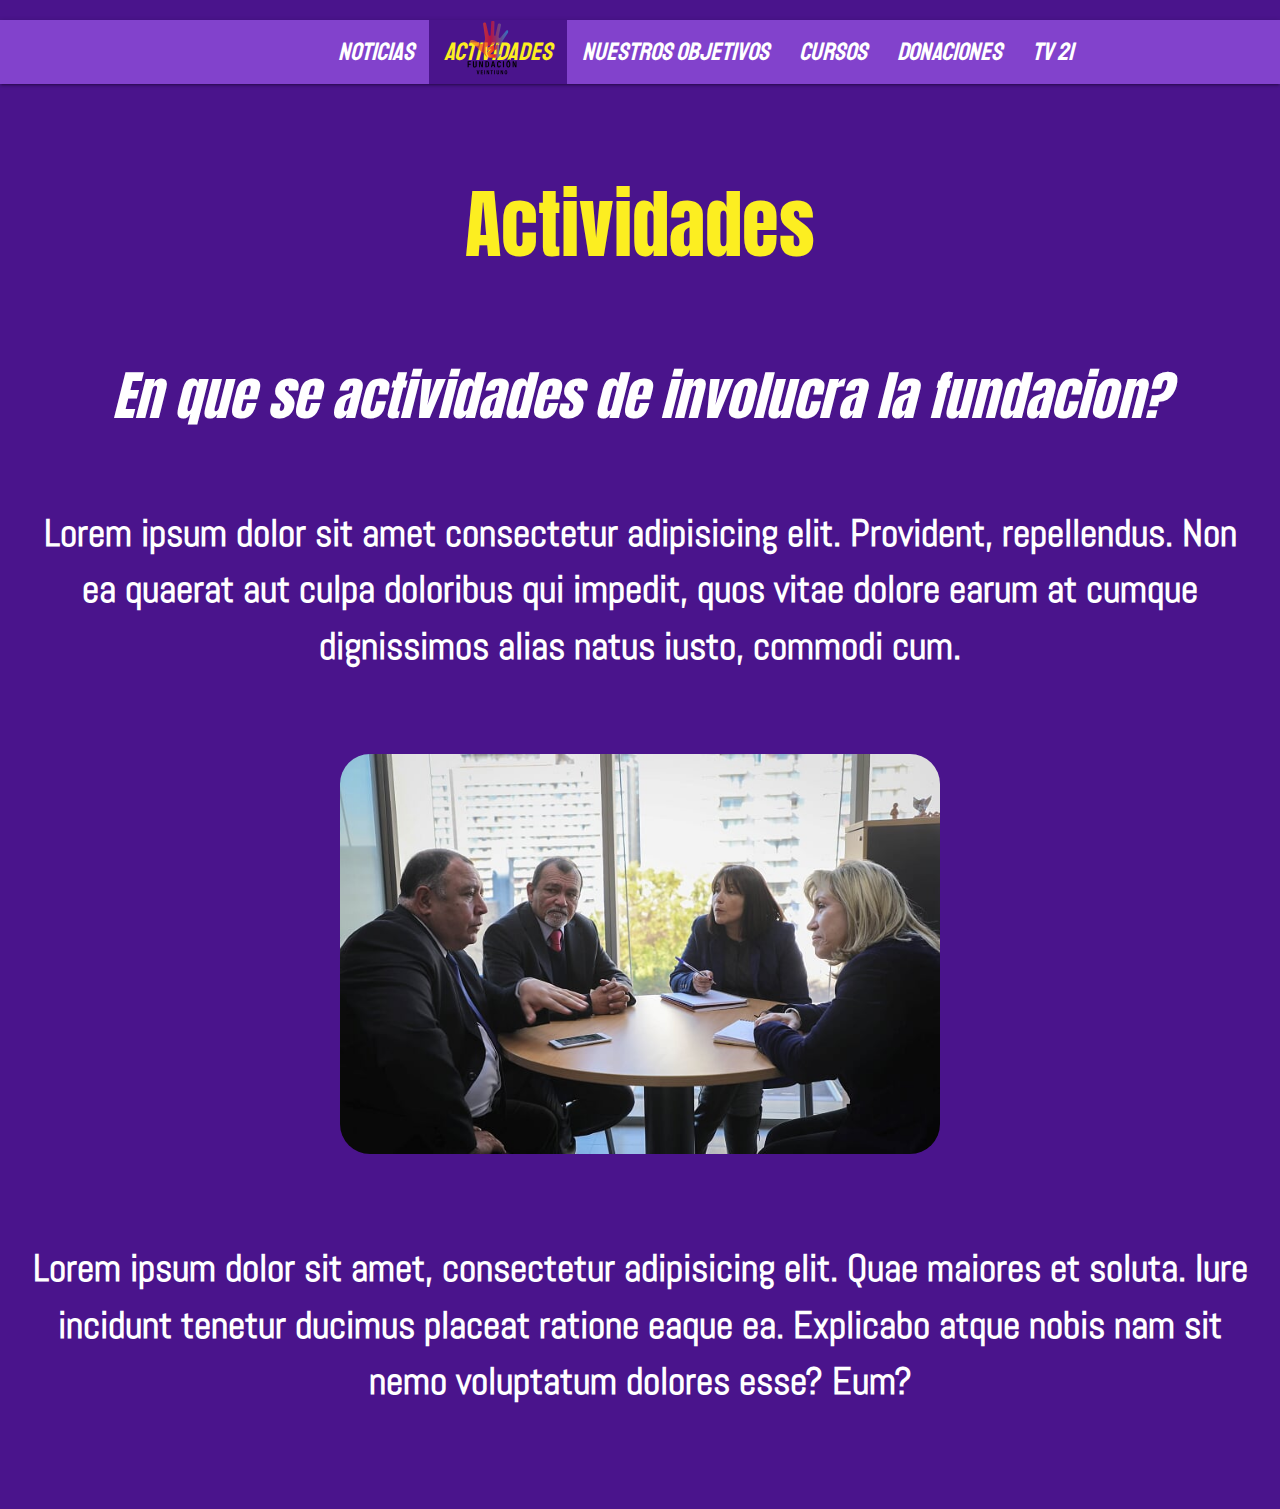
<file: actividades.html>
<!DOCTYPE html>
<html lang="en">
<head>
    <title>Actividades</title>
    <meta name="title" content="Fundación Veintiuno">
    <meta name="description" content="Seccion XXXXX de Fundacion Veintiuno">
    <meta name="keywords" content="Fundación Veintiuno, fundación, veintiuno, fundacion, Rancagua, rancagua, rengo, Rengo, Graneros, graneros, Chile, chile. Noticias, noticias, entrevistas, Entrevistas. Adulto mayor, adulto mayor, abuelos, Abuelos">
    <meta name="robots" content="index, follow">
    <meta http-equiv="Content-Type" content="text/html; charset=utf-8">
    <meta http-equiv="cache-control" content="public, max-age:1800"/>
     <meta name="language" content="Spanish">
     <meta name="author" content="Axel Villablanca">
     <meta name="viewport" content="width=device-width, initial-scale=1.0">


     <link rel="stylesheet" href="CSS/template.css">

     <link rel="shortcut icon" href="IMAGENES/SVG/LOGOTIPO_NUEVO_BLANCO.svg" />

     <link href="https://fonts.googleapis.com/icon?family=Material+Icons" rel="stylesheet">
     <link rel="stylesheet" href="https://cdnjs.cloudflare.com/ajax/libs/materialize/1.0.0/css/materialize.min.css">
</head>

<body>

    <nav class="nav-wrapper" id="colorNav">
        <div class="container">
          <a href="#" class="brand-logo"><img src="IMAGENES/SVG/LOGO1.svg" id="logoNav" alt="logoFundacion"> </a>
          <!--el data target hace que se ejecute en el logo, el sidenav-trigger hace que desaparezca en pantallas grandes, para hacer responsive, hay que hacer el <a> que esta abajo, mas ocultar el <ul>, despues crear otra ul con los enlaces -->
          <a href="#" data-target="menu-responsive" class="sidenav-trigger">
          <i class="material-icons" id="iconoMenu">menu</i>
          </a>
          
          <ul class="right hide-on-med-and-down" id="separador">
            <li><a href="noticias.html" class="fontNav">Noticias</a></li>
            <li><a href="actividades.html" class="fontNav activo">Actividades</a></li>
            <li><a href="objetivo.html" class="fontNav">Nuestros Objetivos</a></li>
            <li><a href="cursos.html" class="fontNav">Cursos</a></li>
            <li><a href="presset.html" class="fontNav">Donaciones</a></li>
            <li><a href="https://www.youtube.com/" class="fontNav">TV 21</a></li>
          </ul>
        </div>
    </nav>
  
    <ul class="sidenav" id="menu-responsive">
        <li><a href="noticias.html">Noticias</a></li>
        <li><a href="actividades.html">Actividades</a></li>
        <li><a href="objetivo.html">Nuestros Objetivos</a></li>
        <li><a href="cursos.html">Cursos</a></li>
        <li><a href="presset.html">Donaciones</a></li>
        <li><a href="https://www.youtube.com/">TV 21</a></li>
      </ul>
  



    <h1 class="center titulo-seccion">Actividades</h1>

    <div class="row center">
        <h2 class=" subT">En que se actividades de involucra la fundacion?</h2>
        <p class="intro">Lorem ipsum dolor sit amet consectetur adipisicing elit. Provident, repellendus. Non ea quaerat aut culpa doloribus qui impedit, quos vitae dolore earum at cumque dignissimos alias natus iusto, commodi cum.</p>

        <img src="IMAGENES/fotoP.jpg" alt="">

        <p class="intro">Lorem ipsum dolor sit amet, consectetur adipisicing elit. Quae maiores et soluta. Iure incidunt tenetur ducimus placeat ratione eaque ea. Explicabo atque nobis nam sit nemo voluptatum dolores esse? Eum?</p>
    </div>


    <script>
        document.addEventListener('DOMContentLoaded', function(){
            M.AutoInit();
    });
    </script>
  
  
      <script src="https://cdnjs.cloudflare.com/ajax/libs/materialize/1.0.0/js/materialize.min.js"></script>

</body>
</html>
</file>
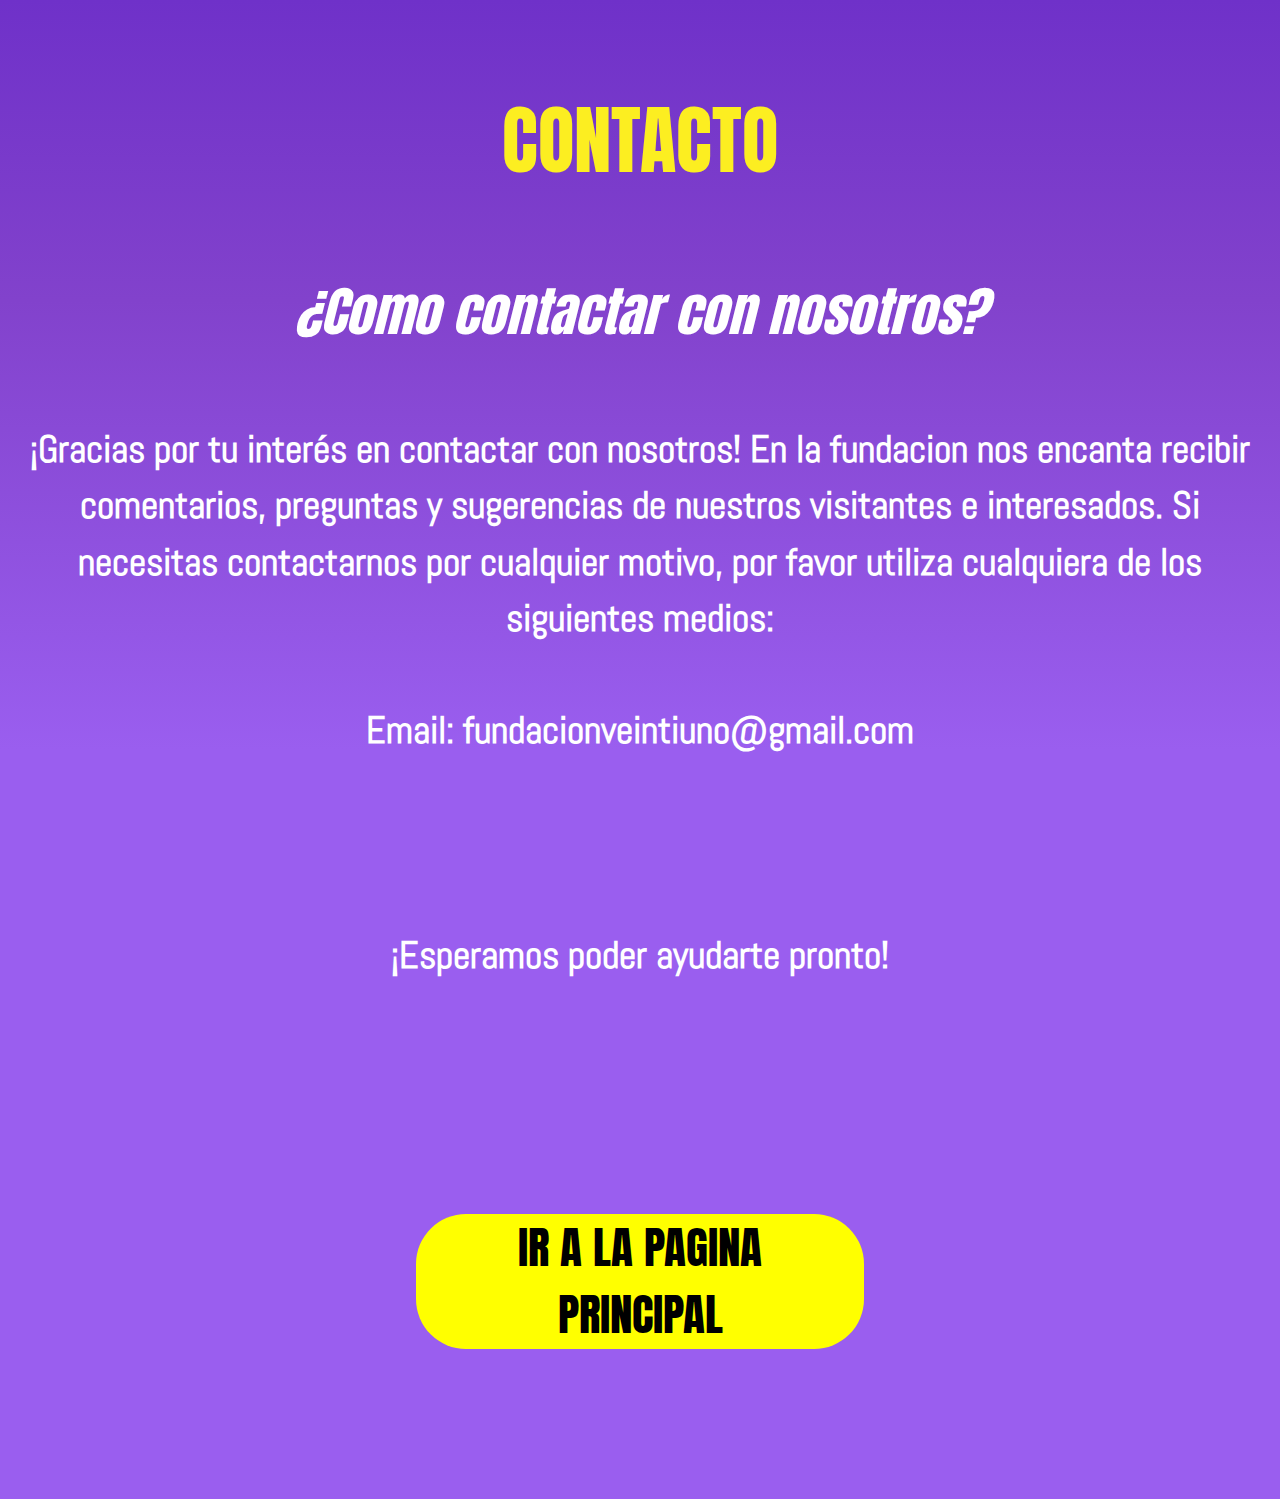
<file: contacto.html>
<!DOCTYPE html>
<html lang="es">
<head>
    <meta charset="UTF-8">
    <meta http-equiv="X-UA-Compatible" content="IE=edge">
    <meta name="viewport" content="width=device-width, initial-scale=1.0">

    <link rel="stylesheet" href="CSS/template.css">
    <link rel="stylesheet" href="CSS/politicas.css">

    <link rel="shortcut icon" href="IMAGENES/SVG/LOGOTIPO_NUEVO_BLANCO.svg" />

    <link href="https://fonts.googleapis.com/icon?family=Material+Icons" rel="stylesheet">
    <link rel="stylesheet" href="https://cdnjs.cloudflare.com/ajax/libs/materialize/1.0.0/css/materialize.min.css">
    <title>Contacto</title>
</head>
<body>
    <h1 class="center titulo-seccion">CONTACTO</h1>

    <div class="row center">
        <h2 class=" subT">¿Como contactar con nosotros?</h2>
        <p class="intro">¡Gracias por tu interés en contactar con nosotros! En la fundacion nos encanta recibir comentarios, preguntas y sugerencias de nuestros visitantes e interesados. Si necesitas contactarnos por cualquier motivo, por favor utiliza cualquiera de los siguientes medios:

            <br> <br>
            Email: fundacionveintiuno@gmail.com <br> <br>
             <br>  <br>

            ¡Esperamos poder ayudarte pronto!</p>

       
   </div>


   <center>
    <a href="https://fundacionveintiuno.org/" target="_blank"> <div class="boton">
         <p class="botonS">IR A LA PAGINA PRINCIPAL</p>
     </div></a>
 </center>

</body>
</html>
</file>
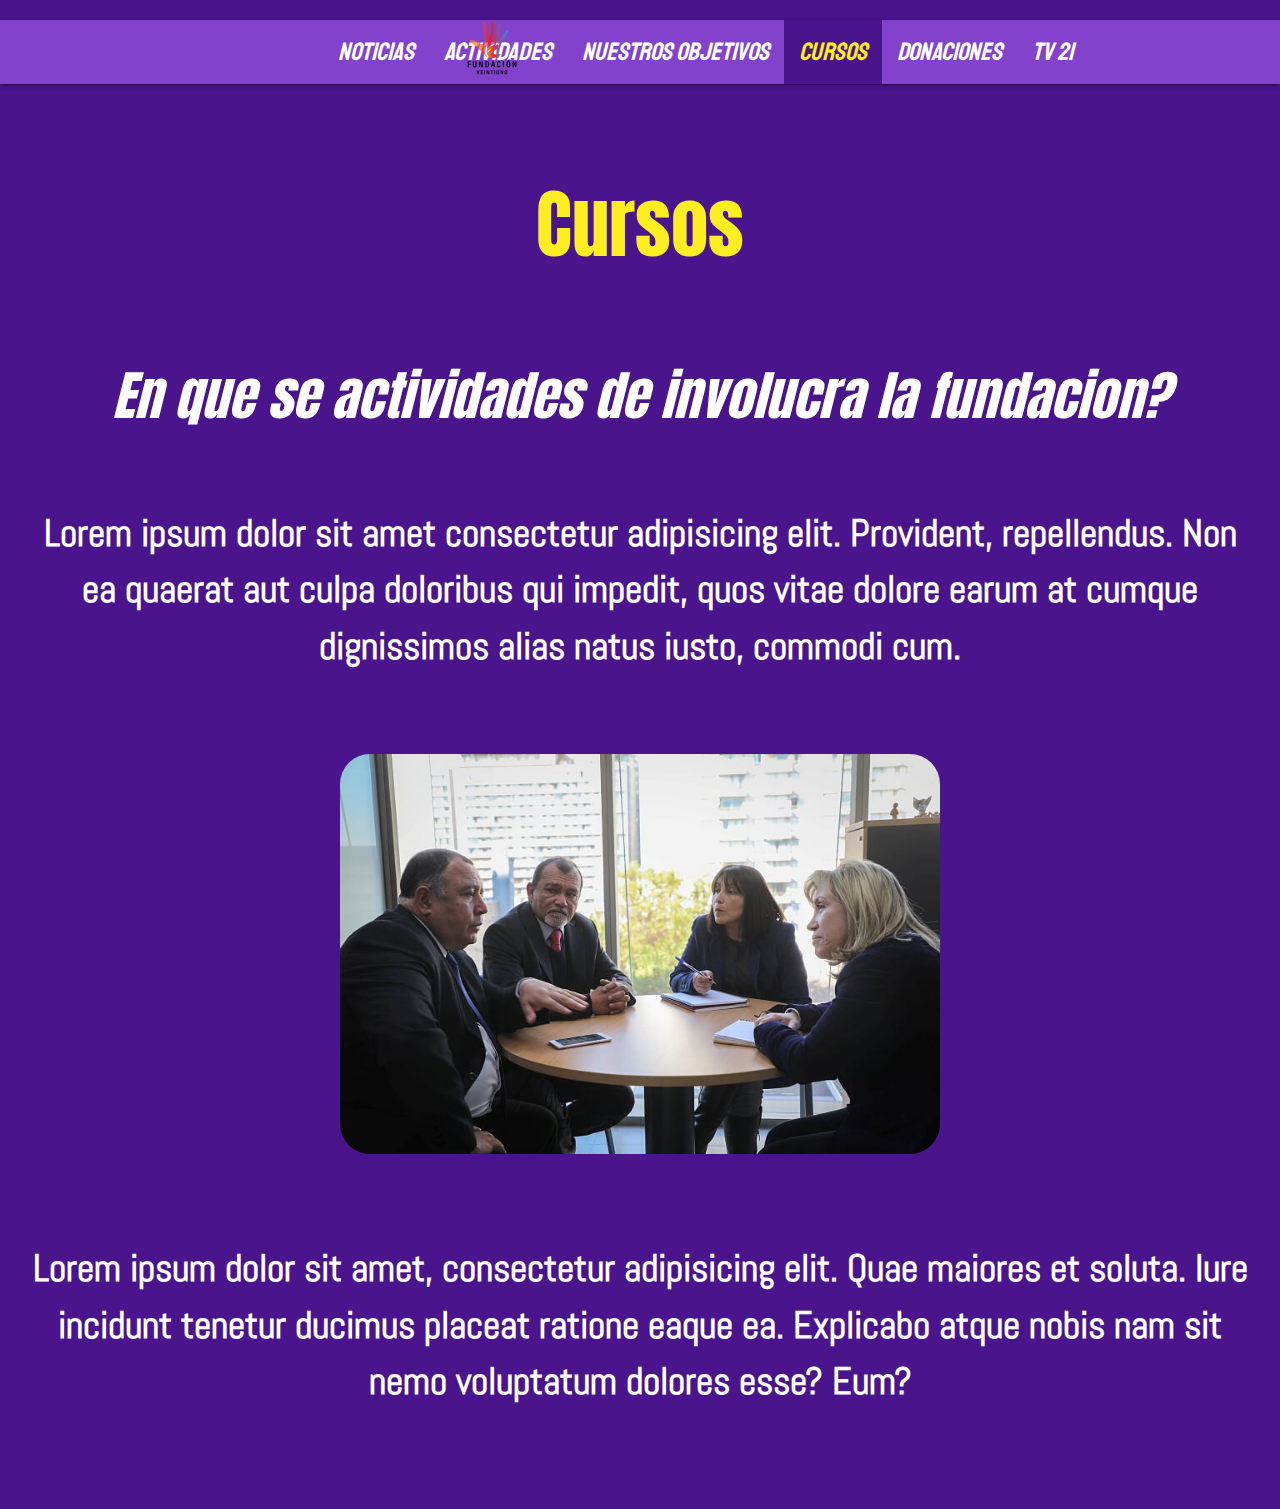
<file: cursos.html>
<!DOCTYPE html>
<html lang="en">
<head>
    <title>Cursos</title>
    <meta name="title" content="Fundación Veintiuno">
    <meta name="description" content="Seccion XXXXX de Fundacion Veintiuno">
    <meta name="keywords" content="Fundación Veintiuno, fundación, veintiuno, fundacion, Rancagua, rancagua, rengo, Rengo, Graneros, graneros, Chile, chile. Noticias, noticias, entrevistas, Entrevistas. Adulto mayor, adulto mayor, abuelos, Abuelos">
    <meta name="robots" content="index, follow">
    <meta http-equiv="Content-Type" content="text/html; charset=utf-8">
    <meta http-equiv="cache-control" content="public, max-age:1800"/>
     <meta name="language" content="Spanish">
     <meta name="author" content="Axel Villablanca">
     <meta name="viewport" content="width=device-width, initial-scale=1.0">


     <link rel="stylesheet" href="CSS/template.css">

     <link rel="shortcut icon" href="IMAGENES/SVG/LOGOTIPO_NUEVO_BLANCO.svg" />

     <link href="https://fonts.googleapis.com/icon?family=Material+Icons" rel="stylesheet">
     <link rel="stylesheet" href="https://cdnjs.cloudflare.com/ajax/libs/materialize/1.0.0/css/materialize.min.css">
</head>

<body>

    <nav class="nav-wrapper" id="colorNav">
        <div class="container">
          <a href="#" class="brand-logo"><img src="IMAGENES/SVG/LOGO1.svg" id="logoNav" alt="logoFundacion"> </a>
          <!--el data target hace que se ejecute en el logo, el sidenav-trigger hace que desaparezca en pantallas grandes, para hacer responsive, hay que hacer el <a> que esta abajo, mas ocultar el <ul>, despues crear otra ul con los enlaces -->
          <a href="#" data-target="menu-responsive" class="sidenav-trigger">
          <i class="material-icons" id="iconoMenu">menu</i>
          </a>
          
          <ul class="right hide-on-med-and-down" id="separador">
            <li><a href="noticias.html" class="fontNav">Noticias</a></li>
            <li><a href="actividades.html" class="fontNav">Actividades</a></li>
            <li><a href="objetivo.html" class="fontNav">Nuestros Objetivos</a></li>
            <li><a href="cursos.html" class="fontNav activo">Cursos</a></li>
            <li><a href="presset.html" class="fontNav">Donaciones</a></li>
            <li><a href="https://www.youtube.com/" class="fontNav">TV 21</a></li>
          </ul>
        </div>
    </nav>
  
   
    <ul class="sidenav" id="menu-responsive">
        <li><a href="noticias.html">Noticias</a></li>
        <li><a href="actividades.html">Actividades</a></li>
        <li><a href="objetivo.html">Nuestros Objetivos</a></li>
        <li><a href="cursos.html">Cursos</a></li>
        <li><a href="presset.html">Donaciones</a></li>
        <li><a href="https://www.youtube.com/">TV 21</a></li>
      </ul>



    <h1 class="center titulo-seccion">Cursos</h1>

    <div class="row center">
        <h2 class=" subT">En que se actividades de involucra la fundacion?</h2>
        <p class="intro">Lorem ipsum dolor sit amet consectetur adipisicing elit. Provident, repellendus. Non ea quaerat aut culpa doloribus qui impedit, quos vitae dolore earum at cumque dignissimos alias natus iusto, commodi cum.</p>

        <img src="IMAGENES/fotoP.jpg" alt="">

        <p class="intro">Lorem ipsum dolor sit amet, consectetur adipisicing elit. Quae maiores et soluta. Iure incidunt tenetur ducimus placeat ratione eaque ea. Explicabo atque nobis nam sit nemo voluptatum dolores esse? Eum?</p>
    </div>


    <script>
        document.addEventListener('DOMContentLoaded', function(){
            M.AutoInit();
    });
    </script>
  
  
      <script src="https://cdnjs.cloudflare.com/ajax/libs/materialize/1.0.0/js/materialize.min.js"></script>

</body>
</html>
</file>
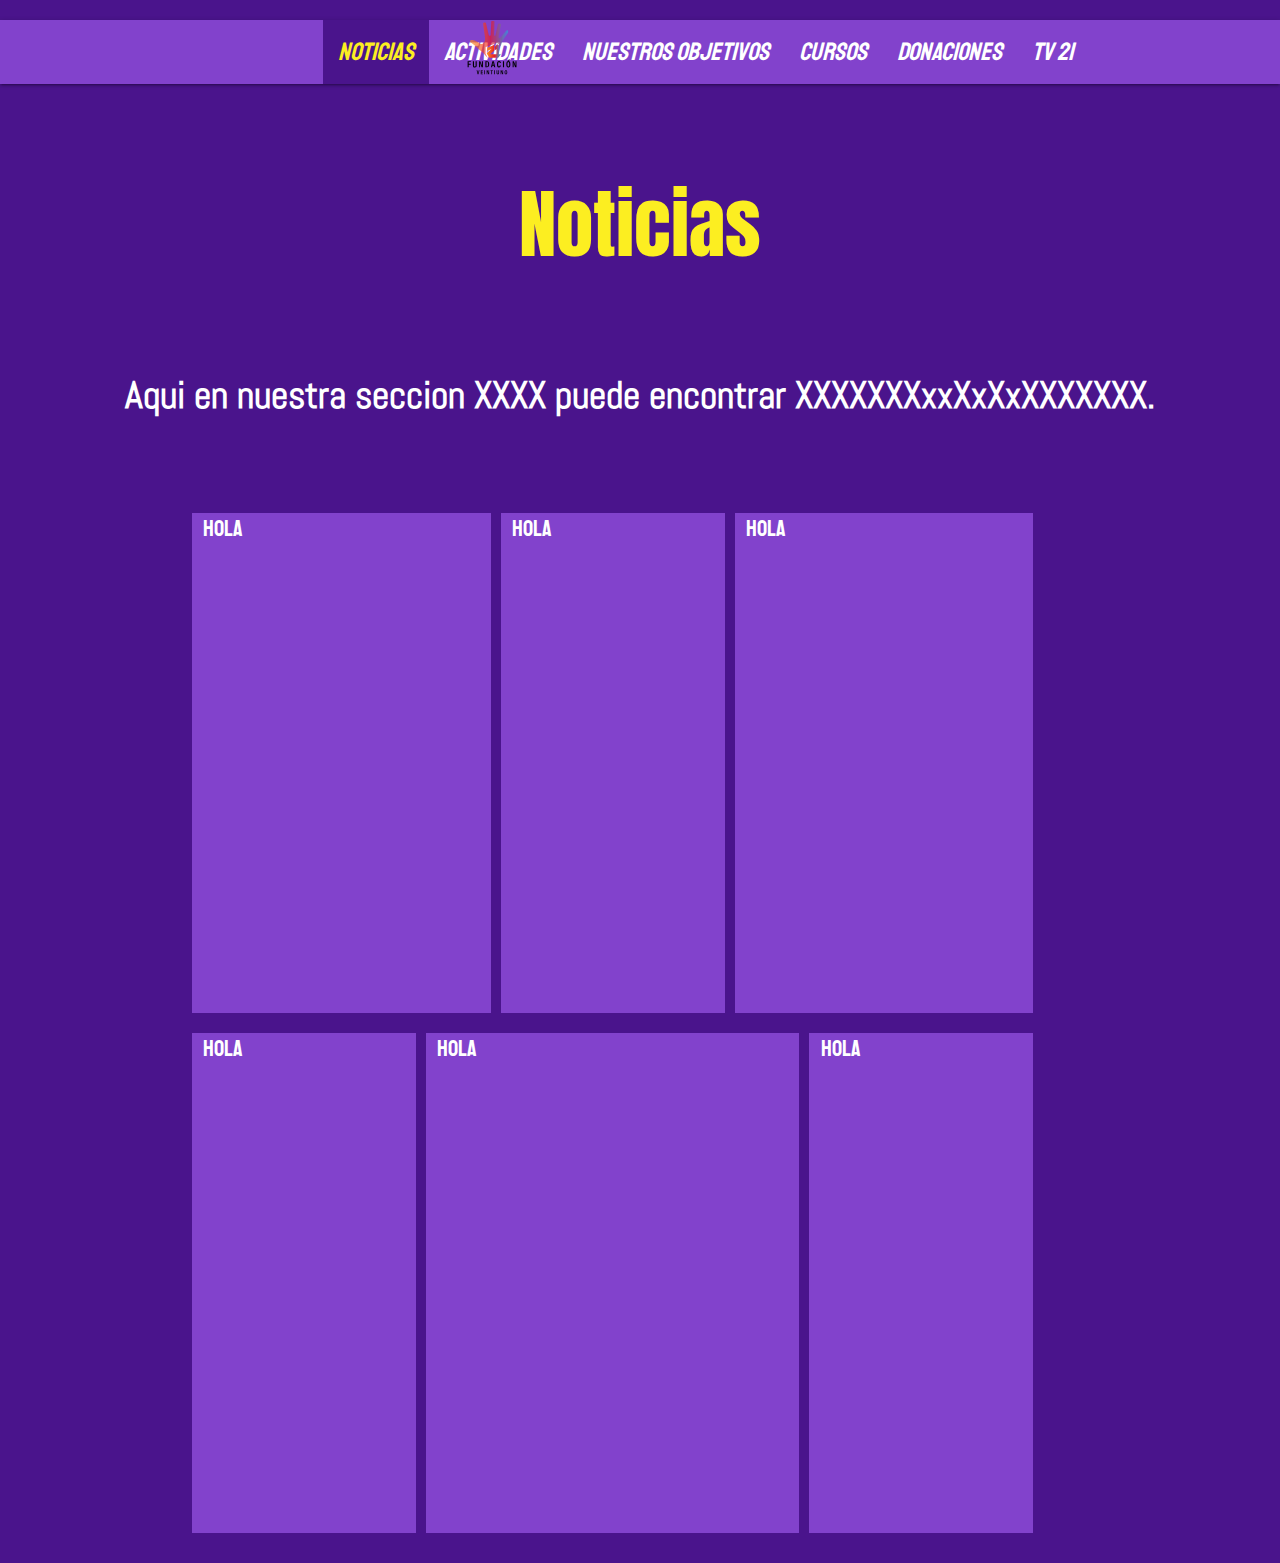
<file: noticias.html>
<!DOCTYPE html>
<html lang="es">
<head>
    <title>Noticias</title>
    <meta name="title" content="Fundación Veintiuno">
    <meta name="description" content="Seccion XXXXX de Fundacion Veintiuno">
    <meta name="keywords" content="Fundación Veintiuno, fundación, veintiuno, fundacion, Rancagua, rancagua, rengo, Rengo, Graneros, graneros, Chile, chile. Noticias, noticias, entrevistas, Entrevistas. Adulto mayor, adulto mayor, abuelos, Abuelos">
    <meta name="robots" content="index, follow">
    <meta http-equiv="Content-Type" content="text/html; charset=utf-8">
    <meta http-equiv="cache-control" content="public, max-age:1800"/>
     <meta name="language" content="Spanish">
     <meta name="author" content="Axel Villablanca">
     <meta name="viewport" content="width=device-width, initial-scale=1.0">


     <link rel="stylesheet" href="CSS/template.css">

     <link rel="shortcut icon" href="IMAGENES/SVG/LOGOTIPO_NUEVO_BLANCO.svg" />

     <link href="https://fonts.googleapis.com/icon?family=Material+Icons" rel="stylesheet">
     <link rel="stylesheet" href="https://cdnjs.cloudflare.com/ajax/libs/materialize/1.0.0/css/materialize.min.css">
    
</head>
<body>

    <nav class="nav-wrapper" id="colorNav">
        <div class="container">
          <a href="#" class="brand-logo"><img src="IMAGENES/SVG/LOGO1.svg" id="logoNav" alt="logoFundacion"> </a>
          <!--el data target hace que se ejecute en el logo, el sidenav-trigger hace que desaparezca en pantallas grandes, para hacer responsive, hay que hacer el <a> que esta abajo, mas ocultar el <ul>, despues crear otra ul con los enlaces -->
          <a href="#" data-target="menu-responsive" class="sidenav-trigger">
          <i class="material-icons" id="iconoMenu">menu</i>
          </a>
          
          <ul class="right hide-on-med-and-down" id="separador">
            <li><a href="noticias.html" class="fontNav activo">Noticias</a></li>
            <li><a href="actividades.html" class="fontNav">Actividades</a></li>
            <li><a href="objetivo.html" class="fontNav">Nuestros Objetivos</a></li>
            <li><a href="cursos.html" class="fontNav">Cursos</a></li>
            <li><a href="presset.html" class="fontNav">Donaciones</a></li>
            <li><a href="https://www.youtube.com/" class="fontNav">TV 21</a></li>
          </ul>
        </div>
    </nav>


    <ul class="sidenav" id="menu-responsive">
        <li><a href="noticias.html">Noticias</a></li>
        <li><a href="actividades.html">Actividades</a></li>
        <li><a href="objetivo.html">Nuestros Objetivos</a></li>
        <li><a href="cursos.html">Cursos</a></li>
        <li><a href="presset.html">Donaciones</a></li>
        <li><a href="https://www.youtube.com/">TV 21</a></li>
      </ul>


  
    <h1 class="center titulo-seccion">Noticias</h1>

    <div class="row">
        <div>

            <p class="center intro">Aqui en nuestra seccion XXXX puede encontrar XXXXXXXxxXxXxXXXXXXX.</p>

            
            <div class="container">
                <a class="panelSub" href=""><div class="col s12 m12 l4 seccion "> HOLA</div></a>
                <a class="panelSub" href=""><div class="col s12 m12 l3 seccion"> HOLA</div></a>
                <a class="panelSub" href=""><div class="col s12 m12 l4 seccion"> HOLA</div></a>
            </div>

            <div class="container">
                <a class="panelSub" href=""><div class="col s12 m12 l3 seccion "> HOLA</div></a>
                <a class="panelSub" href=""><div class="col s12 m12 l5 seccion"> HOLA</div></a>
                <a class="panelSub" href=""><div class="col s12 m12 l3 seccion"> HOLA</div></a>
                
            </div>
        </div>
    </div>

    <script>
        document.addEventListener('DOMContentLoaded', function(){
            M.AutoInit();
    });
    </script>
  
  
    <script src="https://cdnjs.cloudflare.com/ajax/libs/materialize/1.0.0/js/materialize.min.js"></script>
    
</body>
</html>
</file>
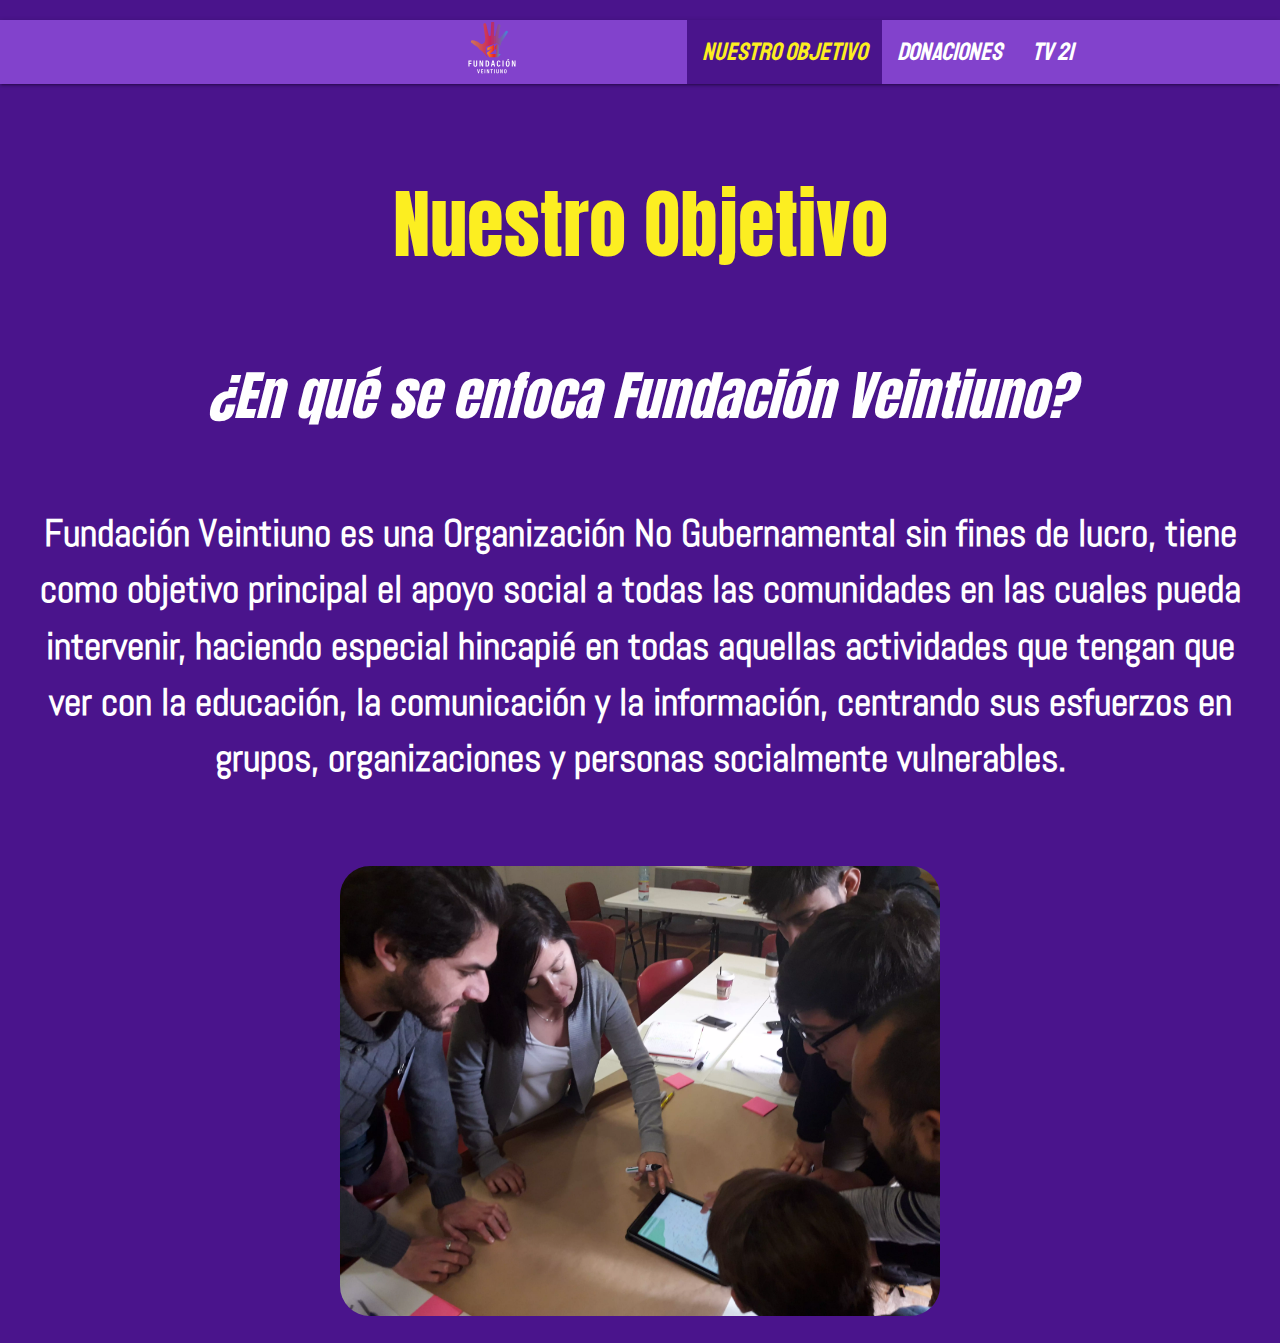
<file: objetivo.html>
<!DOCTYPE html>
<html lang="en">
<head>
    <title>Nuestro Objetivo</title>
    <meta name="title" content="Fundación Veintiuno">
    <meta name="description" content="Seccion XXXXX de Fundacion Veintiuno">
    <meta name="keywords" content="Fundación Veintiuno, fundación, veintiuno, fundacion, Rancagua, rancagua, rengo, Rengo, Graneros, graneros, Chile, chile. Noticias, noticias, entrevistas, Entrevistas. Adulto mayor, adulto mayor, abuelos, Abuelos">
    <meta name="robots" content="index, follow">
    <meta http-equiv="Content-Type" content="text/html; charset=utf-8">
    <meta http-equiv="cache-control" content="public, max-age:1800"/>
     <meta name="language" content="Spanish">
     <meta name="author" content="Axel Villablanca">
     <meta name="viewport" content="width=device-width, initial-scale=1.0">


     <link rel="stylesheet" href="CSS/template.css">

     <link rel="shortcut icon" href="IMAGENES/SVG/LOGOTIPO_NUEVO_BLANCO.svg" />

     <link href="https://fonts.googleapis.com/icon?family=Material+Icons" rel="stylesheet">
     <link rel="stylesheet" href="https://cdnjs.cloudflare.com/ajax/libs/materialize/1.0.0/css/materialize.min.css">
</head>

<body>

    <nav class="nav-wrapper" id="colorNav">
        <div class="container">
          <a href="index.html" class="brand-logo"><img src="IMAGENES/SVG/LOGOTIPO_NUEVO_BLANCO.svg" id="logoNav" alt="logoFundacion"> </a>
          <!--el data target hace que se ejecute en el logo, el sidenav-trigger hace que desaparezca en pantallas grandes, para hacer responsive, hay que hacer el <a> que esta abajo, mas ocultar el <ul>, despues crear otra ul con los enlaces -->
          <a href="#" data-target="menu-responsive" class="sidenav-trigger">
          <i class="material-icons" id="iconoMenu">menu</i>
          </a>
          
          <ul class="right hide-on-med-and-down" id="separador">

            <li><a href="objetivo.html" class="fontNav activo">Nuestro Objetivo</a></li>

            <li><a href="https://www.darcontarjeta.cl/portalpagodirecto/pages/institucion.jsf?idEstablecimiento=51176825" class="fontNav">Donaciones</a></li>
            <li><a href="https://www.youtube.com/channel/UCigb6am6NXWOnTFNuxap7Aw" class="fontNav">TV 21</a></li>
          </ul>
        </div>
    </nav>
  
    <ul class="sidenav" id="menu-responsive">
        <li><a href="objetivo.html">Nuestro Objetivo</a></li>
        <li><a href="https://www.darcontarjeta.cl/portalpagodirecto/pages/institucion.jsf?idEstablecimiento=51176825">Donaciones</a></li>
        <li><a href="https://www.youtube.com/channel/UCigb6am6NXWOnTFNuxap7Aw">TV 21</a></li>
      </ul>
  


    <h1 class="center titulo-seccion">Nuestro Objetivo</h1>

    <div class="row center">
        <h2 class=" subT">¿En qué se enfoca Fundación Veintiuno?</h2>
        <p class="intro">Fundación Veintiuno es una Organización No Gubernamental sin fines de lucro, tiene como objetivo principal el apoyo social a todas las comunidades en las cuales pueda intervenir, haciendo especial hincapié en todas aquellas actividades que tengan que ver con la educación, la comunicación y la información, centrando sus esfuerzos en grupos, organizaciones y personas socialmente vulnerables.</p>

        <img src="IMAGENES/noticiero/img1.webp" alt="">
   </div>


    <script>
        document.addEventListener('DOMContentLoaded', function(){
            M.AutoInit();
    });
    </script>
  
  
      <script src="https://cdnjs.cloudflare.com/ajax/libs/materialize/1.0.0/js/materialize.min.js"></script>

</body>
</html>
</file>
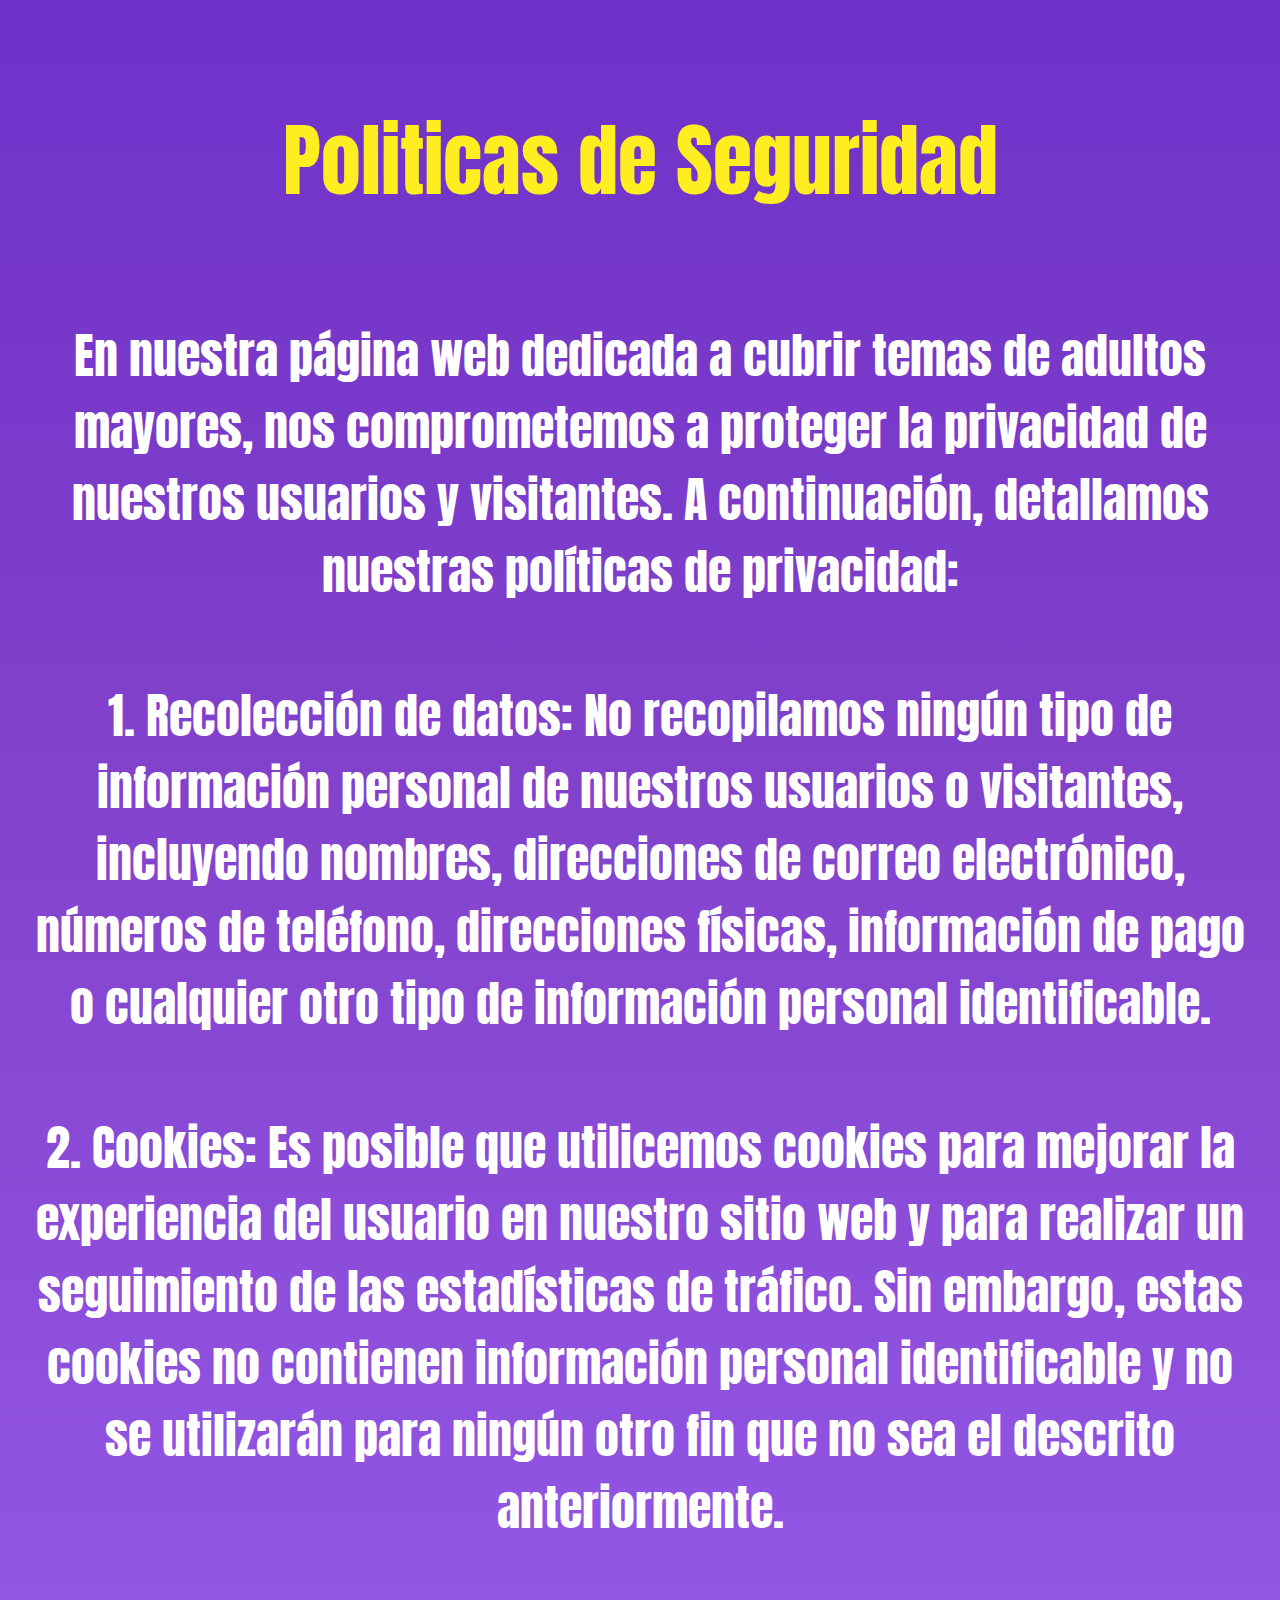
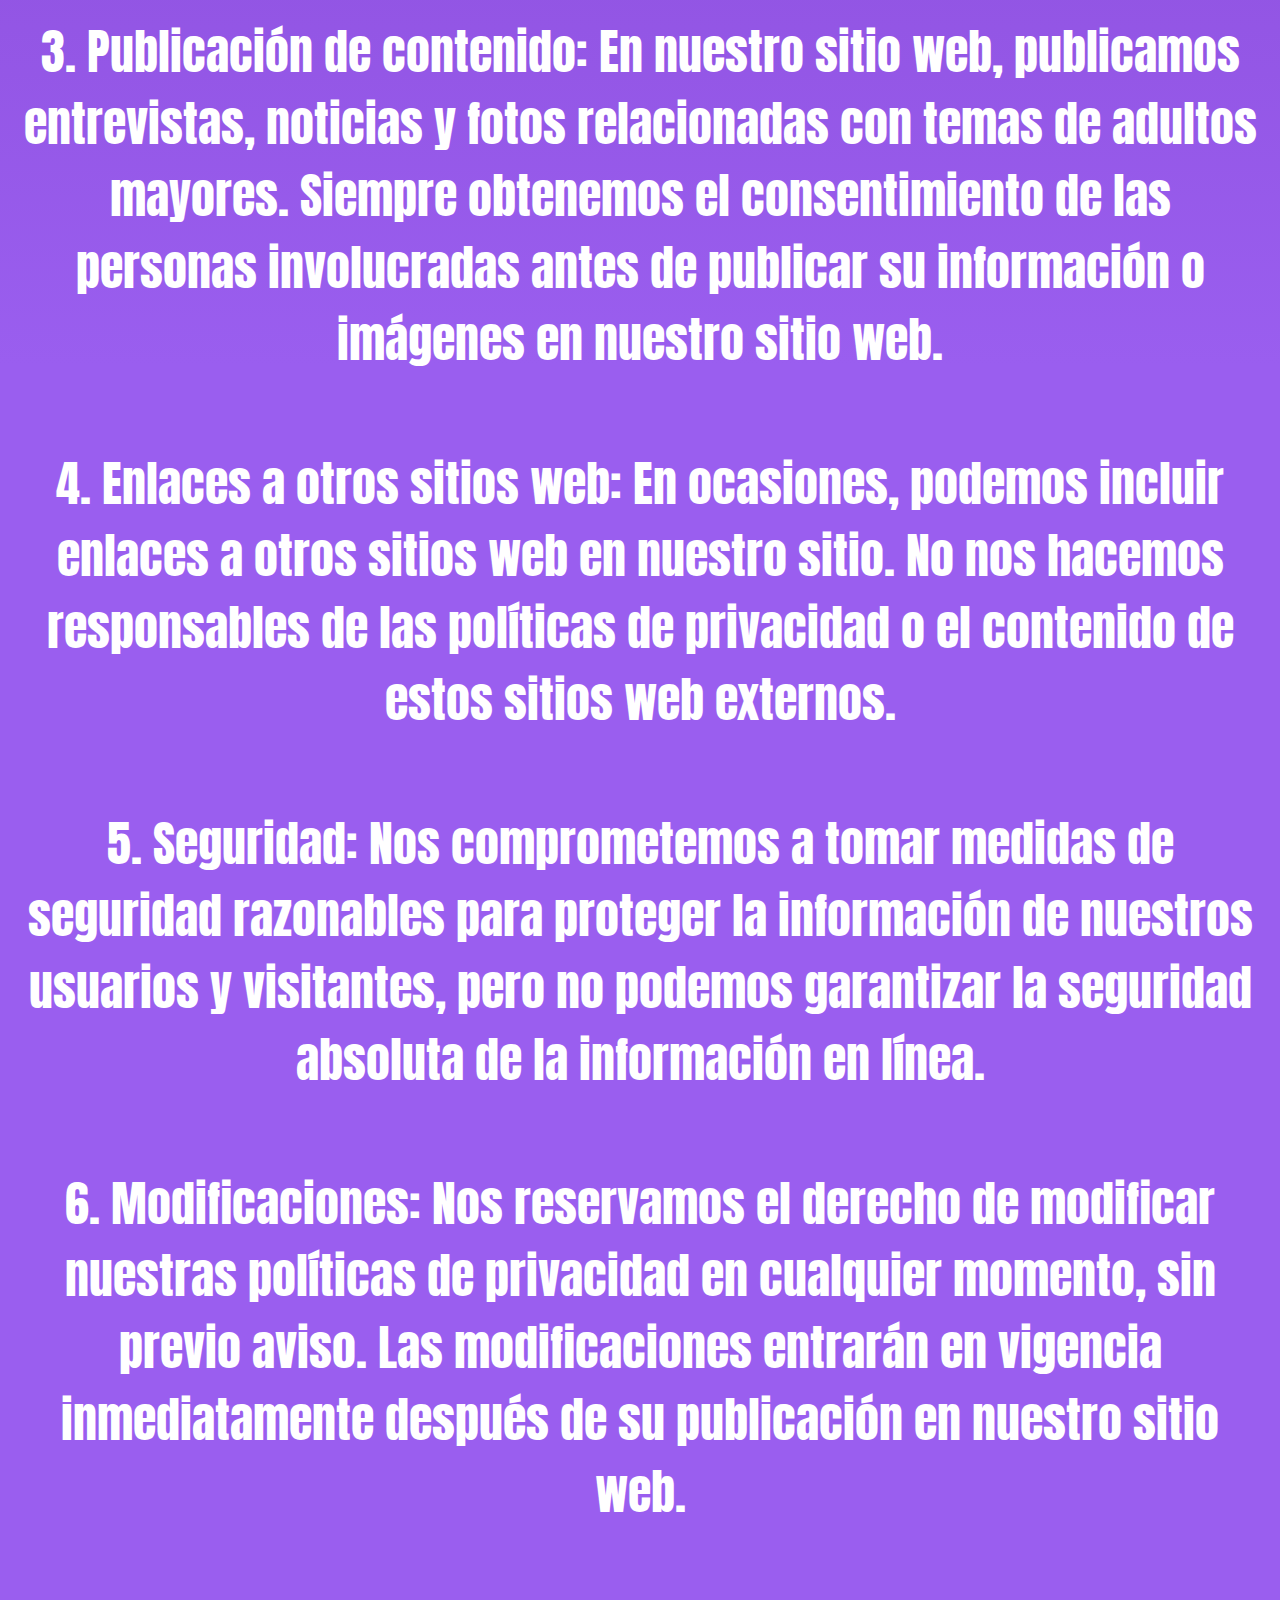
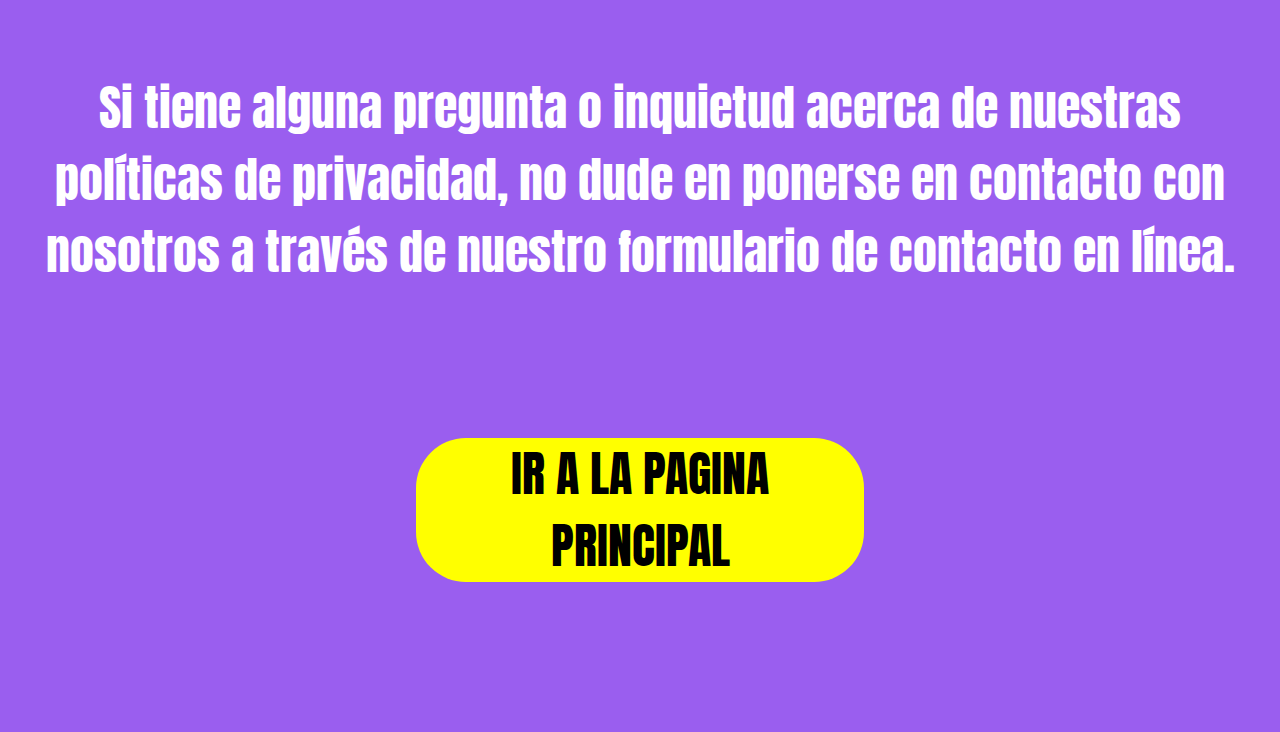
<file: politicas.html>
<!DOCTYPE html>
<html lang="es">
<head>

    <meta http-equiv="Content-Type" content="text/html; charset=utf-8">
    <meta http-equiv="cache-control" content="public, max-age:1800"/>
    <meta name="language" content="Spanish">
    <meta charset="UTF-8">
    <meta http-equiv="X-UA-Compatible" content="IE=edge">
    <meta name="viewport" content="width=device-width, initial-scale=1.0">

    <link rel="stylesheet" href="CSS/template.css">
    <link rel="stylesheet" href="CSS/politicas.css">
    

    <link rel="icon" href="IMAGENES/SVG/LOGOTIPO_NUEVO_BLANCO.svg">
    <title>Politicas de Privacidad</title>
</head>

<body>
    <div class="politicas">
    <h1 class="center titulo-seccion">Politicas de Seguridad</h1>

    <p>En nuestra página web dedicada a cubrir temas de adultos mayores, nos comprometemos a proteger la privacidad de nuestros usuarios y visitantes. A continuación, detallamos nuestras políticas de privacidad: <br><br>
    
    1. Recolección de datos: No recopilamos ningún tipo de información personal de nuestros usuarios o visitantes, incluyendo nombres, direcciones de correo electrónico, números de teléfono, direcciones físicas, información de pago o cualquier otro tipo de información personal identificable. <br><br>

    2. Cookies: Es posible que utilicemos cookies para mejorar la experiencia del usuario en nuestro sitio web y para realizar un seguimiento de las estadísticas de tráfico. Sin embargo, estas cookies no contienen información personal identificable y no se utilizarán para ningún otro fin que no sea el descrito anteriormente. <br><br>

    3. Publicación de contenido: En nuestro sitio web, publicamos entrevistas, noticias y fotos relacionadas con temas de adultos mayores. Siempre obtenemos el consentimiento de las personas involucradas antes de publicar su información o imágenes en nuestro sitio web. <br><br>

    4. Enlaces a otros sitios web: En ocasiones, podemos incluir enlaces a otros sitios web en nuestro sitio. No nos hacemos responsables de las políticas de privacidad o el contenido de estos sitios web externos. <br><br>

    5. Seguridad: Nos comprometemos a tomar medidas de seguridad razonables para proteger la información de nuestros usuarios y visitantes, pero no podemos garantizar la seguridad absoluta de la información en línea. <br><br>
    
    6. Modificaciones: Nos reservamos el derecho de modificar nuestras políticas de privacidad en cualquier momento, sin previo aviso. Las modificaciones entrarán en vigencia inmediatamente después de su publicación en nuestro sitio web. <br><br><br>

    Si tiene alguna pregunta o inquietud acerca de nuestras políticas de privacidad, no dude en ponerse en contacto con nosotros a través de nuestro formulario de contacto en línea.</p>    




    <center>
        <a href="https://fundacionveintiuno.org/" target="_blank"> <div class="boton">
             <p class="botonS">IR A LA PAGINA PRINCIPAL</p>
         </div></a>
     </center>

    </div>
</body>
</html>
</file>
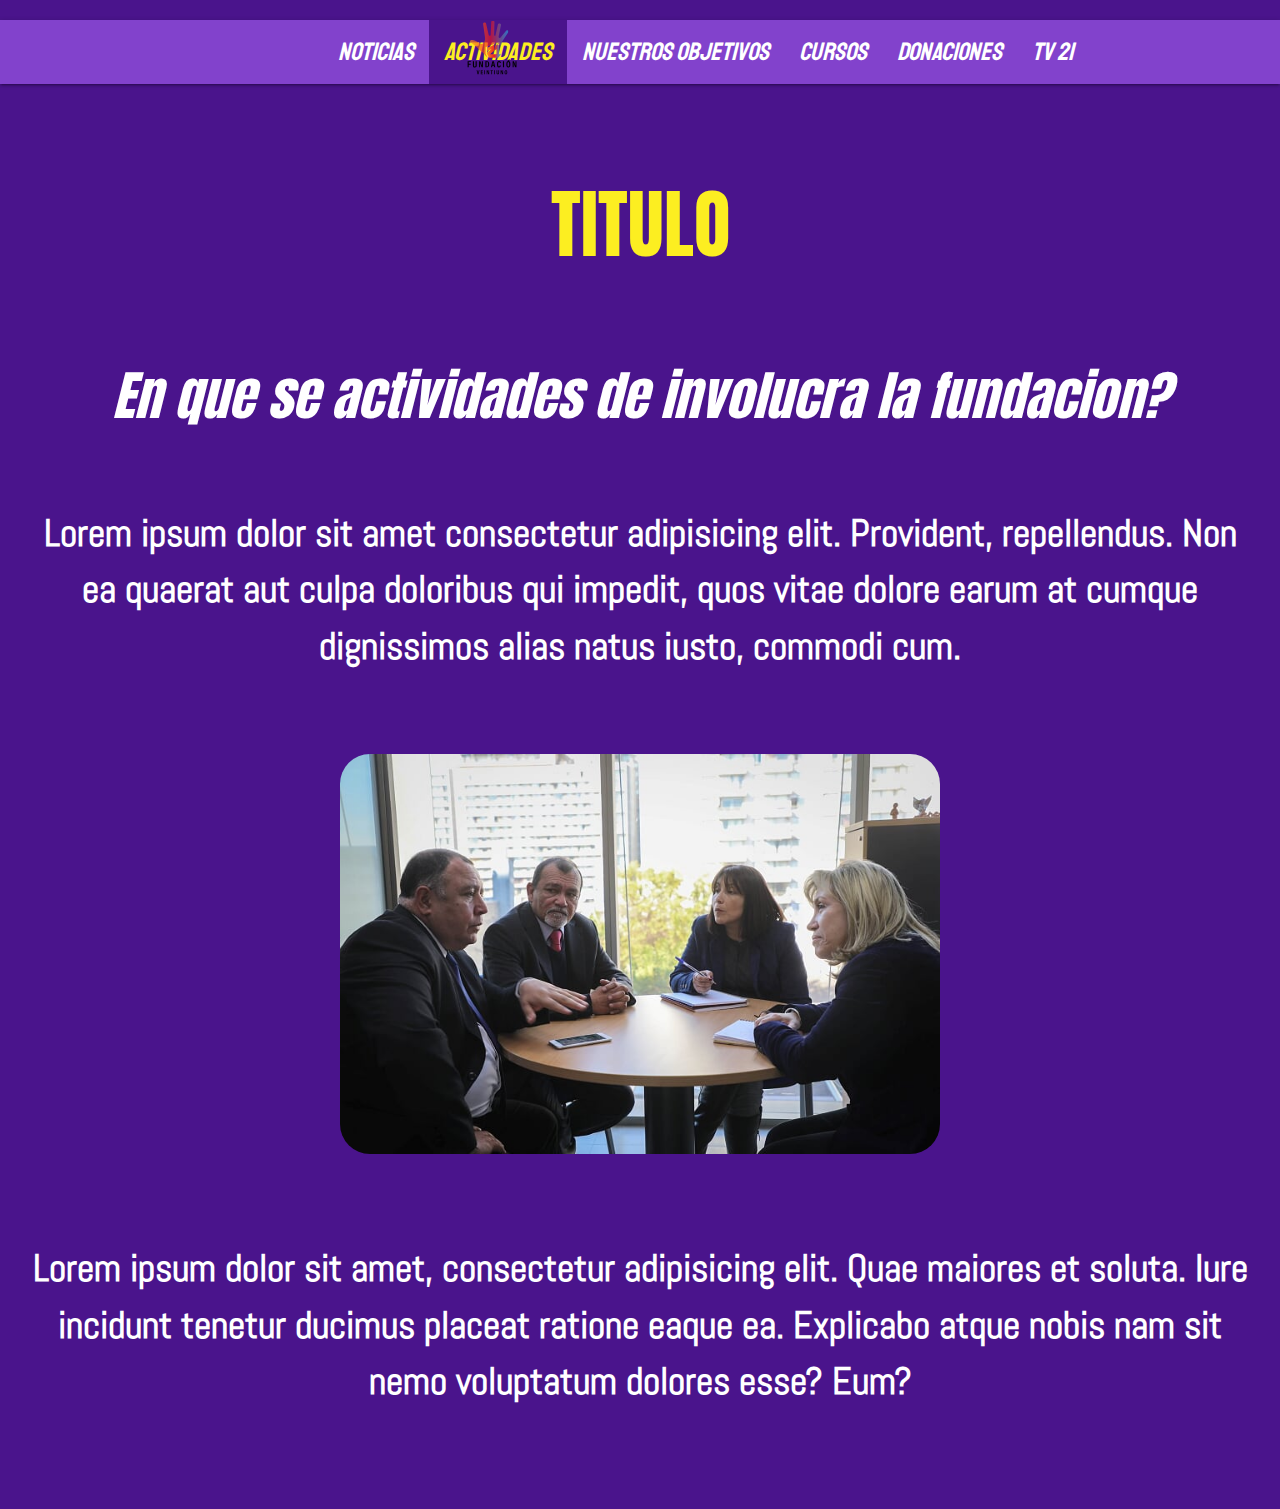
<file: presset.html>
<!DOCTYPE html>
<html lang="en">
<head>
    <title>Template</title>
    <meta name="title" content="Fundación Veintiuno">
    <meta name="description" content="Seccion XXXXX de Fundacion Veintiuno">
    <meta name="keywords" content="Fundación Veintiuno, fundación, veintiuno, fundacion, Rancagua, rancagua, rengo, Rengo, Graneros, graneros, Chile, chile. Noticias, noticias, entrevistas, Entrevistas. Adulto mayor, adulto mayor, abuelos, Abuelos">
    <meta name="robots" content="index, follow">
    <meta http-equiv="Content-Type" content="text/html; charset=utf-8">
    <meta http-equiv="cache-control" content="public, max-age:1800"/>
     <meta name="language" content="Spanish">
     <meta name="author" content="Axel Villablanca">
     <meta name="viewport" content="width=device-width, initial-scale=1.0">


     <link rel="stylesheet" href="CSS/template.css">

     <link rel="shortcut icon" href="IMAGENES/SVG/LOGOTIPO_NUEVO_BLANCO.svg" />

     <link href="https://fonts.googleapis.com/icon?family=Material+Icons" rel="stylesheet">
     <link rel="stylesheet" href="https://cdnjs.cloudflare.com/ajax/libs/materialize/1.0.0/css/materialize.min.css">
</head>

<body>

    <nav class="nav-wrapper" id="colorNav">
        <div class="container">
          <a href="#" class="brand-logo"><img src="IMAGENES/SVG/LOGO1.svg" id="logoNav" alt="logoFundacion"> </a>
          <!--el data target hace que se ejecute en el logo, el sidenav-trigger hace que desaparezca en pantallas grandes, para hacer responsive, hay que hacer el <a> que esta abajo, mas ocultar el <ul>, despues crear otra ul con los enlaces -->
          <a href="#" data-target="menu-responsive" class="sidenav-trigger">
          <i class="material-icons" id="iconoMenu">menu</i>
          </a>
          
          <ul class="right hide-on-med-and-down" id="separador">
            <li><a href="noticias.html" class="fontNav">Noticias</a></li>
            <li><a href="presset.html" class="fontNav activo">Actividades</a></li>
            <li><a href="presset.html" class="fontNav">Nuestros Objetivos</a></li>
            <li><a href="presset.html" class="fontNav">Cursos</a></li>
            <li><a href="presset.html" class="fontNav">Donaciones</a></li>
            <li><a href="https://www.youtube.com/" class="fontNav">TV 21</a></li>
          </ul>
        </div>
    </nav>
  
   

    <h1 class="center titulo-seccion">TITULO</h1>

    <div class="row center">
        <h2 class=" subT">En que se actividades de involucra la fundacion?</h2>
        <p class="intro">Lorem ipsum dolor sit amet consectetur adipisicing elit. Provident, repellendus. Non ea quaerat aut culpa doloribus qui impedit, quos vitae dolore earum at cumque dignissimos alias natus iusto, commodi cum.</p>

        <img src="IMAGENES/fotoP.jpg" alt="">

        <p class="intro">Lorem ipsum dolor sit amet, consectetur adipisicing elit. Quae maiores et soluta. Iure incidunt tenetur ducimus placeat ratione eaque ea. Explicabo atque nobis nam sit nemo voluptatum dolores esse? Eum?</p>
    </div>

</body>
</html>
</file>
<file: CSS/template.css>
@import url('https://fonts.googleapis.com/css2?family=Abel&family=Anton&family=Roboto:ital,wght@0,400;0,500;1,400&family=Staatliches&display=swap');


body{
    background: #4a148c;
}

h1{
    font-family: 'Anton', sans-serif;
}

h2{
    font-family: 'Anton', sans-serif;
}

img{
    width: 600px;
    border-radius: 30px;
}

.panelSub{
    text-decoration: none;
    color: #fff;
    font-family:"Staatliches",cursive;
    font-size: 1.5em;
}


#colorNav {
    margin-top:20px;
    margin-bottom:20px;
    background-color:#8242cc;
    height:64px;
    font-style:italic
}
    
#logoNav {
    height:55px;
    margin:0;
    }
    
.fontNav {
    font-weight:500;
    font-size:25px;
    font-family:"Staatliches",cursive
 }
    
.fontNav:hover {
    color:#FCEE21;
    background-color:#4a148c
}
    

.activo{
    color: #FCEE21;
    background: #4a148c;
}

.titulo-seccion{
    margin: 100px 50px;
    font-size: 5em;
    color: #FCEE21;
}

.intro{
    color: #fff;
    font-family: 'Abel', sans-serif;
    font-size: 2.5em;
    font-weight: 600;
    margin: 80px 30px;
}

.seccion{
    margin: 10px;
    height: 500px;
    background-color: #8242cc;
}


.subT{
    font-style:oblique;
    color: #fff;
}


@media(max-width: 630px){
    img{
        width: 500px;
    }
}


@media(max-width: 540px){
    img{
        width: 420px;
    }
}



@media(max-width: 450px){
    img{
        width: 350px;
    }

    .titulo-seccion{
    margin: 100px 20px;
    font-size: 4.5em;
    }

    .subT{
        font-size: 2.5em;
    }

    .intro{
        font-size: 2em;
        font-weight: 600;
        margin: 80px 30px;
    }
}
</file>
<file: CSS/politicas.css>
@import url('https://fonts.googleapis.com/css2?family=Anton&family=Roboto:ital,wght@0,400;0,500;1,400&display=swap');




body{
    background: rgb(111,49,201);
    background: linear-gradient(180deg, rgba(111,49,201,1) 0%, rgba(130,66,204,1) 20%, rgba(154,94,239,1) 50%);
    color: #fff;
    margin: 0;
    padding: 0;
    width: 100%;
}


h1{
    font-size: 8em;
    font-weight: 200;
    font-family: 'Anton', sans-serif;
    text-align: center;
}

a{
    text-decoration: none;
}

img{
   width: 900px;
    margin: 0;
    padding: 0;
}

p{
    font-size: 3em;
    margin-top: 100px;
    margin: 80px 20px;
    font-family: 'Anton', sans-serif;
    text-align: center;
}

.politicas{
    height: 100%;
}
.boton{
    background-color: yellow;
    margin: 150px 0;
    height: 10%;
    width: 35%;
    color: #000;
    border-radius: 50px;
    transition: all 1s ease-in-out ;
}

.boton:hover{
    background-color: #000;
    color: yellow;
    transition: all 1s ease-in-out ;
}

@media (max-width:900px){
    h1{
        font-size: 5em;
    }

    img{
        width: 70%;
    }

    p{
        font-size: 3em;
    }

    .boton{
        width: 580px;
    }
}


@media (max-width: 550px){

    h1{
        font-size: 4.5em;
    }

    img{
        width: 80%;
    }

    p{
        font-size: 3em;
    }

    .boton{
        width: 90%;
    }
}



@media (max-width: 400px){

    h1{
        
        font-size: 4.5em;
        text-align:center;
       
    }

    P{
        width: 90%;
        font-size: 2.5em;
        text-align: center;
        align-items: center;
    }



    .boton{
        margin-top: 80px;
        width: 300px;
    }

    .botonS{
        font-size: 1.6em;
        text-align: left;
    }

    
}
</file>
